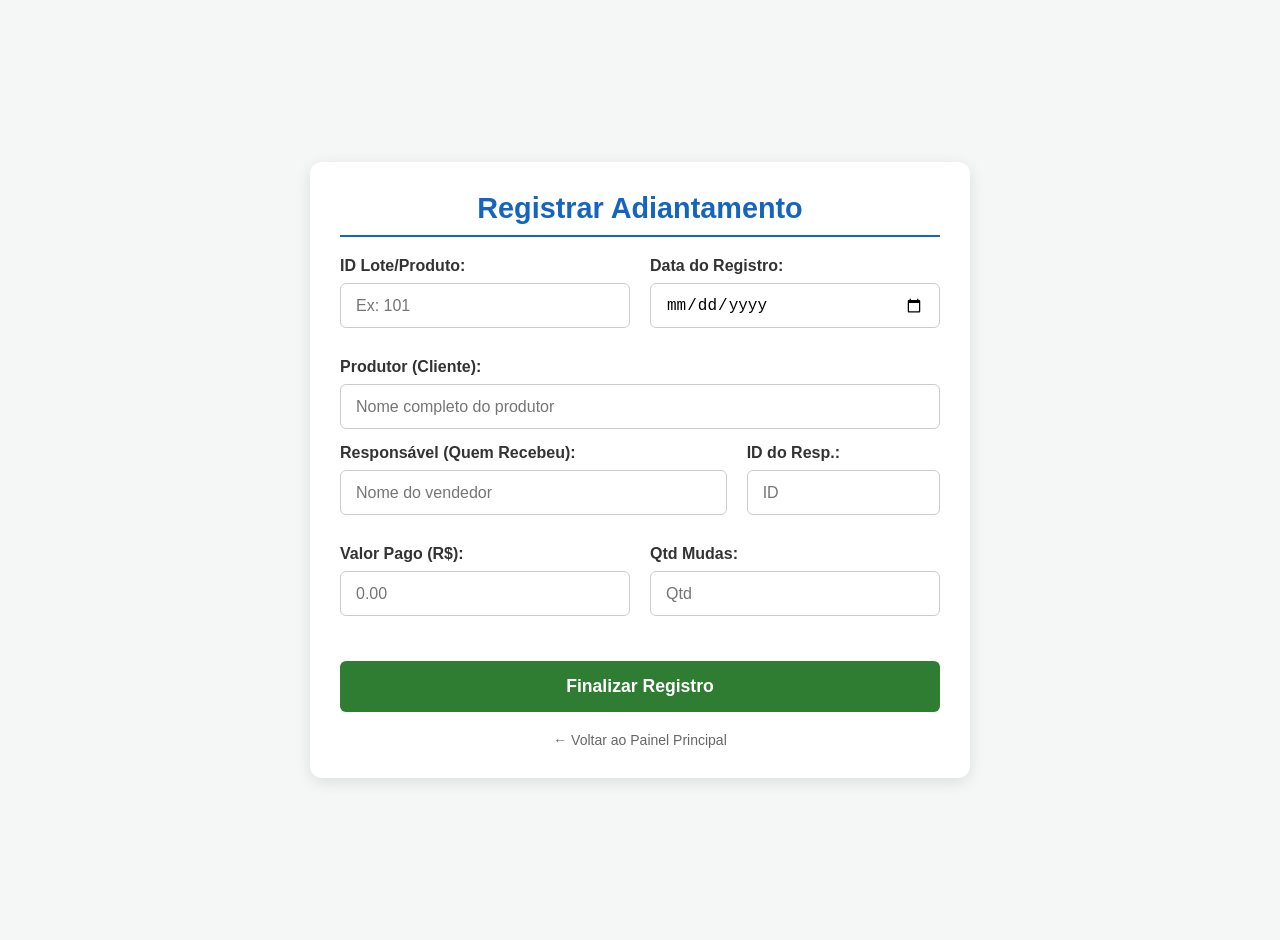
<file: src/main/resources/templates/adiantamento.html>
<!DOCTYPE html>
<html lang="pt-br" xmlns:th="http://www.thymeleaf.org">
<head>
    <meta charset="UTF-8">
    <meta name="viewport" content="width=device-width, initial-scale=1.0">
    <title>V-Agro - Registrar Adiantamento</title>
    <style>
        body { 
            font-family: 'Segoe UI', Roboto, sans-serif; 
            background-color: #f4f7f6; 
            margin: 0; 
            display: flex; 
            align-items: center; 
            justify-content: center; 
            min-height: 100vh; 
            padding: 20px;
        }
        .container { 
            width: 100%;
            max-width: 600px; 
            background: white; 
            padding: 30px; 
            border-radius: 12px; 
            box-shadow: 0 4px 15px rgba(0,0,0,0.1); 
        }
        h2 { 
            color: #1565c0; 
            text-align: center; 
            margin: 0 0 20px 0; 
            font-size: 1.8em; 
            border-bottom: 2px solid #1565c0;
            padding-bottom: 10px;
        }
        .form-row {
            display: flex;
            gap: 20px;
            margin-bottom: 15px;
        }
        .campo { 
            margin-bottom: 15px; 
            flex: 1;
        }
        label { 
            font-weight: bold; 
            display: block; 
            margin-bottom: 8px; 
            font-size: 1rem; 
            color: #333;
        }
        input { 
            width: 100%; 
            padding: 12px 15px; 
            border: 1px solid #ccc; 
            border-radius: 6px; 
            box-sizing: border-box;
            font-size: 1rem;
            height: 45px; 
            transition: border-color 0.3s;
        }
        input:focus {
            border-color: #1565c0;
            outline: none;
        }
        button { 
            width: 100%; 
            padding: 15px; 
            cursor: pointer; 
            border: none; 
            border-radius: 6px; 
            background-color: #2e7d32;
            color: white; 
            font-size: 1.1rem; 
            font-weight: bold; 
            margin-top: 15px; 
            transition: background 0.3s;
        }
        button:hover {
            background-color: #1b5e20;
        }
        .voltar { 
            display: block; 
            text-align: center; 
            margin-top: 20px; 
            text-decoration: none; 
            color: #666; 
            font-size: 14px; 
        }
        .voltar:hover {
            text-decoration: underline;
        }
        @media (max-width: 480px) {
            .form-row {
                flex-direction: column;
                gap: 0;
            }
        }
    </style>
</head>
<body>
    <div class="container">
        <h2>Registrar Adiantamento</h2>

        <form th:action="@{/salvarAdiantamento}" method="POST">
            <input type="hidden" name="tipo" value="PAGAMENTO_FINAL">

            <div class="form-row">
                <div class="campo">
                    <label>ID Lote/Produto:</label>
                    <input type="number" name="idProduto" placeholder="Ex: 101" required>
                </div>
                <div class="campo">
                    <label>Data do Registro:</label>
                    <input type="date" name="data" required>
                </div>
            </div>

            <div class="campo">
                <label>Produtor (Cliente):</label>
                <input type="text" name="nomeProdutor" placeholder="Nome completo do produtor" required>
            </div>

            <div class="form-row">
                <div class="campo" style="flex: 2;">
                    <label>Responsável (Quem Recebeu):</label>
                    <input type="text" name="nomeRecebeu" placeholder="Nome do vendedor" required>
                </div>
                <div class="campo" style="flex: 1;">
                    <label>ID do Resp.:</label>
                    <input type="number" name="idResponsavel" placeholder="ID" required>
                </div>
            </div>

            <div class="form-row">
                <div class="campo">
                    <label>Valor Pago (R$):</label>
                    <input type="number" step="0.01" name="valor" placeholder="0.00" required>
                </div>
                <div class="campo">
                    <label>Qtd Mudas:</label>
                    <input type="number" name="qtdMudas" placeholder="Qtd" required>
                </div>
            </div>

            <button type="submit">Finalizar Registro</button>
        </form>

        <a th:href="@{/menu}" class="voltar">← Voltar ao Painel Principal</a>
    </div>
</body>
</html>
</file>
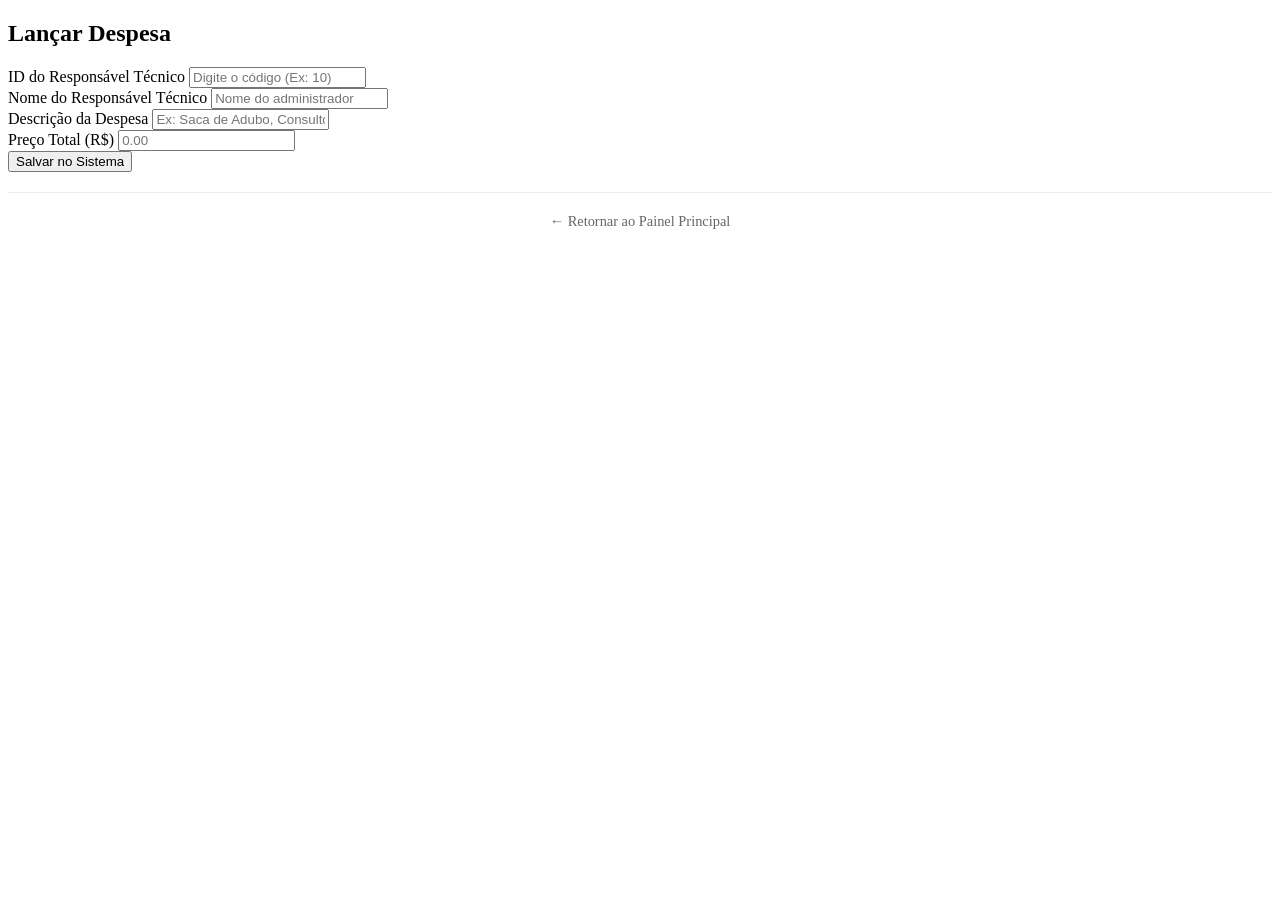
<file: src/main/resources/templates/despesas.html>
<!DOCTYPE html>
<html lang="pt-br" xmlns:th="http://www.thymeleaf.org">
<head>
    <meta charset="UTF-8">
    <meta name="viewport" content="width=device-width, initial-scale=1.0">
    <title>V-Agro - Lançamento de Despesa</title>
    <link rel="stylesheet" th:href="@{/css/form_despesas.css}">
</head>
<body>

    <div class="form-card">
        <h2>Lançar Despesa</h2>
        
        <form th:action="@{/salvar}" method="POST">
            <input type="hidden" name="tipo" value="DESPESA">

            <div class="form-group">
                <label for="idResponsavel">ID do Responsável Técnico</label>
                <input type="number" id="idResponsavel" name="idResponsavel" placeholder="Digite o código (Ex: 10)" required>
            </div>

            <div class="form-group">
                <label for="usuario">Nome do Responsável Técnico</label>
                <input type="text" id="usuario" name="usuario" placeholder="Nome do administrador" required>
            </div>

            <div class="form-group">
                <label for="nomeProduto">Descrição da Despesa</label>
                <input type="text" id="nomeProduto" name="nomeProduto" placeholder="Ex: Saca de Adubo, Consultoria" required>
            </div>

            <div class="form-group">
                <label for="preco">Preço Total (R$)</label>
                <input type="number" step="0.01" id="preco" name="preco" placeholder="0.00" required>
            </div>

            <button type="submit" class="btn-submit-agro">Salvar no Sistema</button>
        </form>

        <hr style="border: 0; border-top: 1px solid #eee; margin: 20px 0;">
        
        <a th:href="@{/menu}" class="voltar-link" style="display: block; text-align: center; text-decoration: none; color: #666; font-size: 0.9em;">
            ← Retornar ao Painel Principal
        </a>
    </div>

</body>
</html>
</file>
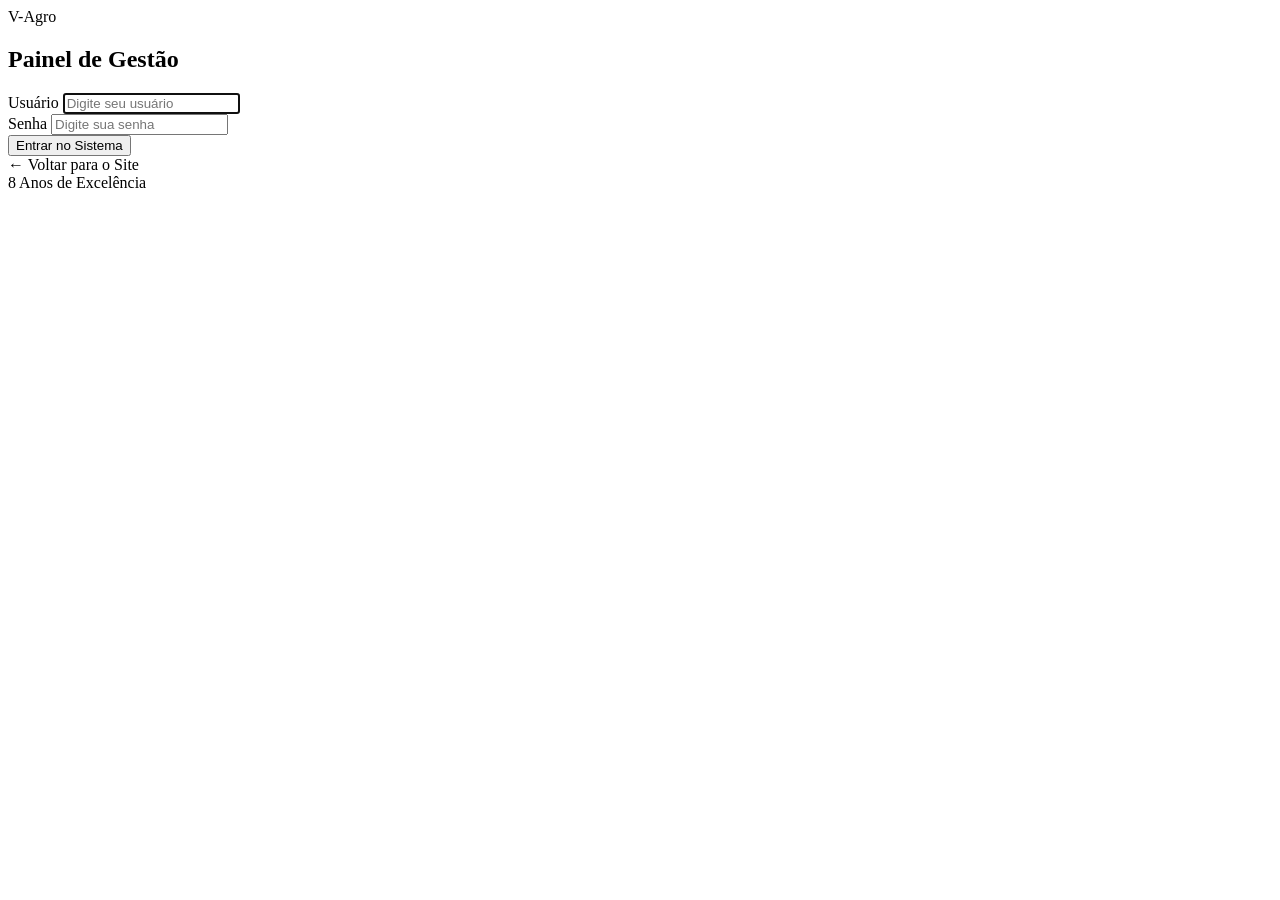
<file: src/main/resources/templates/login.html>
<!DOCTYPE html>
<html lang="pt-br" xmlns:th="http://www.thymeleaf.org">
<head>
    <meta charset="UTF-8">
    <meta name="viewport" content="width=device-width, initial-scale=1.0">
    <title>Login | V-Agro Serviços</title>
    <link rel="stylesheet" th:href="@{/css/login_style.css}">
</head>
<body>

    <div class="login-container">
        <div class="brand-logo">V-Agro</div>
        <div class="login-header">
            <h2>Painel de Gestão</h2>
        </div>

        <form th:action="@{/login}" method="post">
            <div class="form-group">
                <label for="username">Usuário</label>
                <input type="text" id="username" name="username" placeholder="Digite seu usuário" required autofocus>
            </div>
            
            <div class="form-group">
                <label for="password">Senha</label>
                <input type="password" id="password" name="password" placeholder="Digite sua senha" required>
            </div>

            <button type="submit" class="btn-login">Entrar no Sistema</button>
        </form>

        <a th:href="@{/}" class="back-link">← Voltar para o Site</a>
        
        <div class="v-agro-badge">8 Anos de Excelência</div>
    </div>

</body>
</html>
</file>
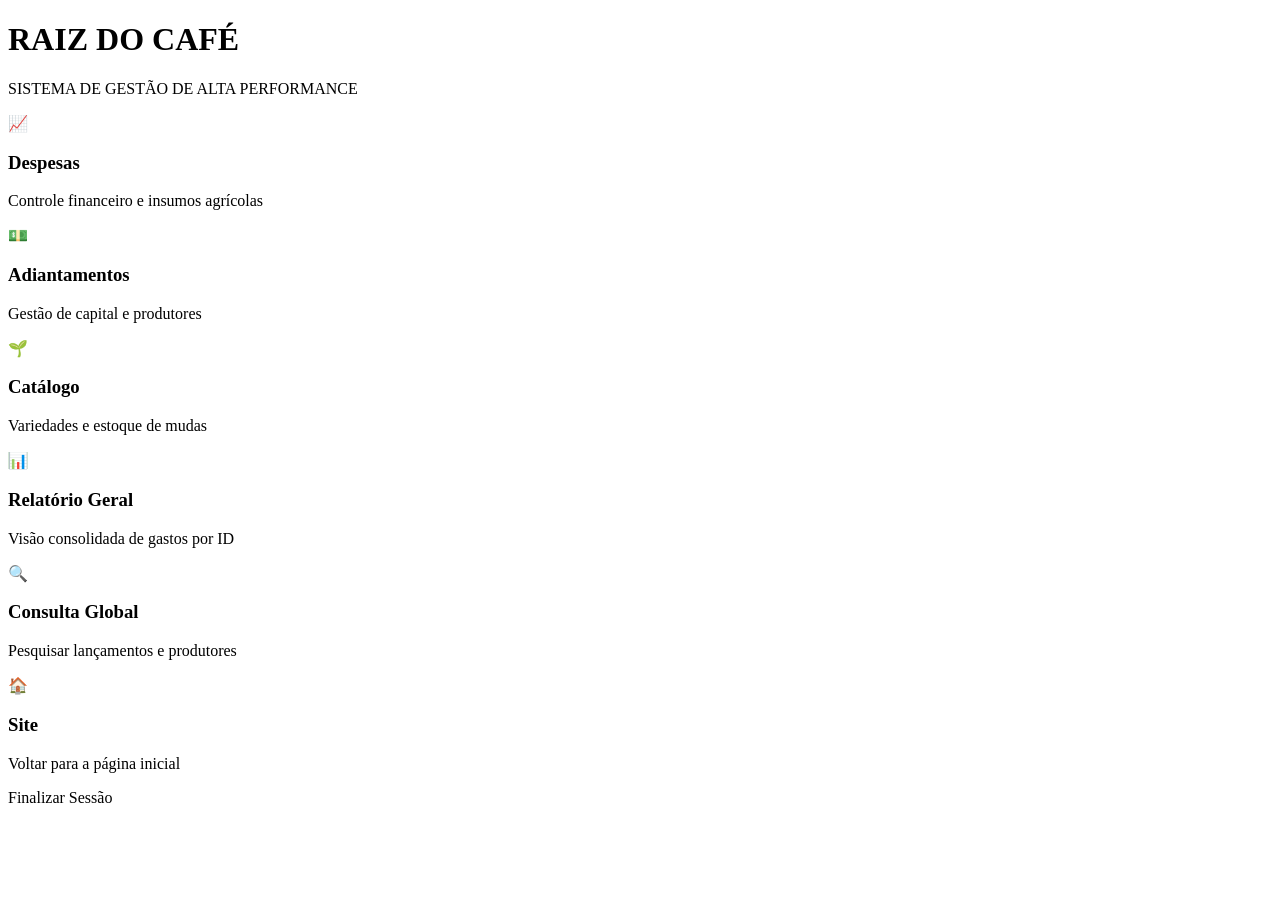
<file: src/main/resources/templates/menu.html>
<!DOCTYPE html>
<html lang="pt-br" xmlns:th="http://www.thymeleaf.org">
<head>
    <meta charset="UTF-8">
    <meta name="viewport" content="width=device-width, initial-scale=1.0">
    <title>Dashboard Especialista - Raiz do Café</title>
    
    <link rel="stylesheet" th:href="@{/css/especialista.css}">
    
    <link href="https://fonts.googleapis.com/css2?family=Montserrat:wght@300;700&display=swap" rel="stylesheet">
</head>
<body>

    <div class="main-container">
        <header class="header-pro">
            <h1>RAIZ DO <span>CAFÉ</span></h1>
            <p>SISTEMA DE GESTÃO DE ALTA PERFORMANCE</p>
        </header>

        <div class="nav-grid">
            <a th:href="@{/despesas}" class="glass-card">
                <span class="card-icon">📈</span>
                <h3>Despesas</h3>
                <p>Controle financeiro e insumos agrícolas</p>
            </a>

            <a th:href="@{/adiantamento}" class="glass-card">
                <span class="card-icon">💵</span>
                <h3>Adiantamentos</h3>
                <p>Gestão de capital e produtores</p>
            </a>

            <a th:href="@{/mudas}" class="glass-card">
                <span class="card-icon">🌱</span>
                <h3>Catálogo</h3>
                <p>Variedades e estoque de mudas</p>
            </a>

            <a th:href="@{/relatorio-geral}" class="glass-card" style="background: rgba(46, 125, 50, 0.2);">
                <span class="card-icon">📊</span>
                <h3>Relatório Geral</h3>
                <p>Visão consolidada de gastos por ID</p>
            </a>

            <a th:href="@{/pesquisa}" class="glass-card">
                <span class="card-icon">🔍</span>
                <h3>Consulta Global</h3>
                <p>Pesquisar lançamentos e produtores</p>
            </a>

            <a th:href="@{/}" class="glass-card">
                <span class="card-icon">🏠</span>
                <h3>Site</h3>
                <p>Voltar para a página inicial</p>
            </a>
        </div>

        <div class="logout-box">
            <a th:href="@{/logout}" class="btn-exit-pro">Finalizar Sessão</a>
        </div>
    </div>

</body>
</html>
</file>
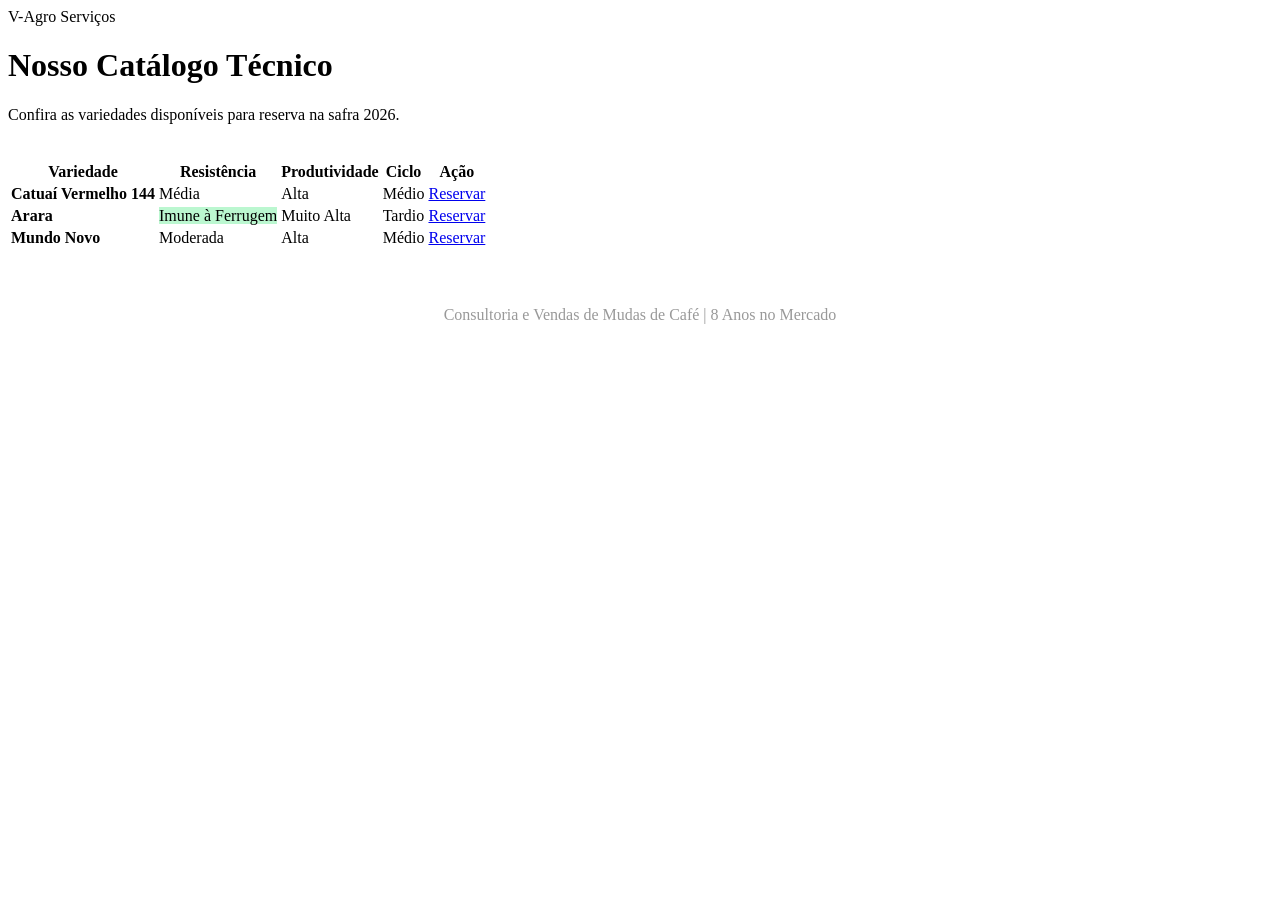
<file: src/main/resources/templates/mudas.html>
<!DOCTYPE html>
<html lang="pt-br" xmlns:th="http://www.thymeleaf.org">
<head>
    <meta charset="UTF-8">
    <title>Catálogo V-Agro | 8 Anos de Excelência</title>
    <link rel="stylesheet" th:href="@{/css/clean_agro.css}">
    <link rel="stylesheet" th:href="@{/css/catalogo_tabela.css}">
</head>
<body>

    <header class="header-nav">
        <div class="logo-brand">V-Agro <span>Serviços</span></div>
        <div class="menu-lines" onclick="window.location.href='/'">
            <div></div><div></div><div></div>
        </div>
    </header>

    <div class="hero-white" style="padding-bottom: 20px;">
        <h1>Nosso <span>Catálogo Técnico</span></h1>
        <p>Confira as variedades disponíveis para reserva na safra 2026.</p>
    </div>

    <div class="table-container">
        <table>
            <thead>
                <tr>
                    <th>Variedade</th>
                    <th>Resistência</th>
                    <th>Produtividade</th>
                    <th>Ciclo</th>
                    <th>Ação</th>
                </tr>
            </thead>
            <tbody>
                <tr>
                    <td><strong>Catuaí Vermelho 144</strong></td>
                    <td><span class="status-badge status-resistencia">Média</span></td>
                    <td>Alta</td>
                    <td>Médio</td>
                    <td><a href="https://wa.me/numero" class="btn-table-reserve">Reservar</a></td>
                </tr>
                <tr>
                    <td><strong>Arara</strong></td>
                    <td><span class="status-badge status-resistencia" style="background:#bbf7d0">Imune à Ferrugem</span></td>
                    <td>Muito Alta</td>
                    <td>Tardio</td>
                    <td><a href="https://wa.me/numero" class="btn-table-reserve">Reservar</a></td>
                </tr>
                <tr>
                    <td><strong>Mundo Novo</strong></td>
                    <td><span class="status-badge status-resistencia">Moderada</span></td>
                    <td>Alta</td>
                    <td>Médio</td>
                    <td><a href="https://wa.me/numero" class="btn-table-reserve">Reservar</a></td>
                </tr>
            </tbody>
        </table>
    </div>

    <footer style="text-align: center; padding: 40px; color: #999;">
        <p>Consultoria e Vendas de Mudas de Café | 8 Anos no Mercado</p>
    </footer>

</body>
</html>
</file>
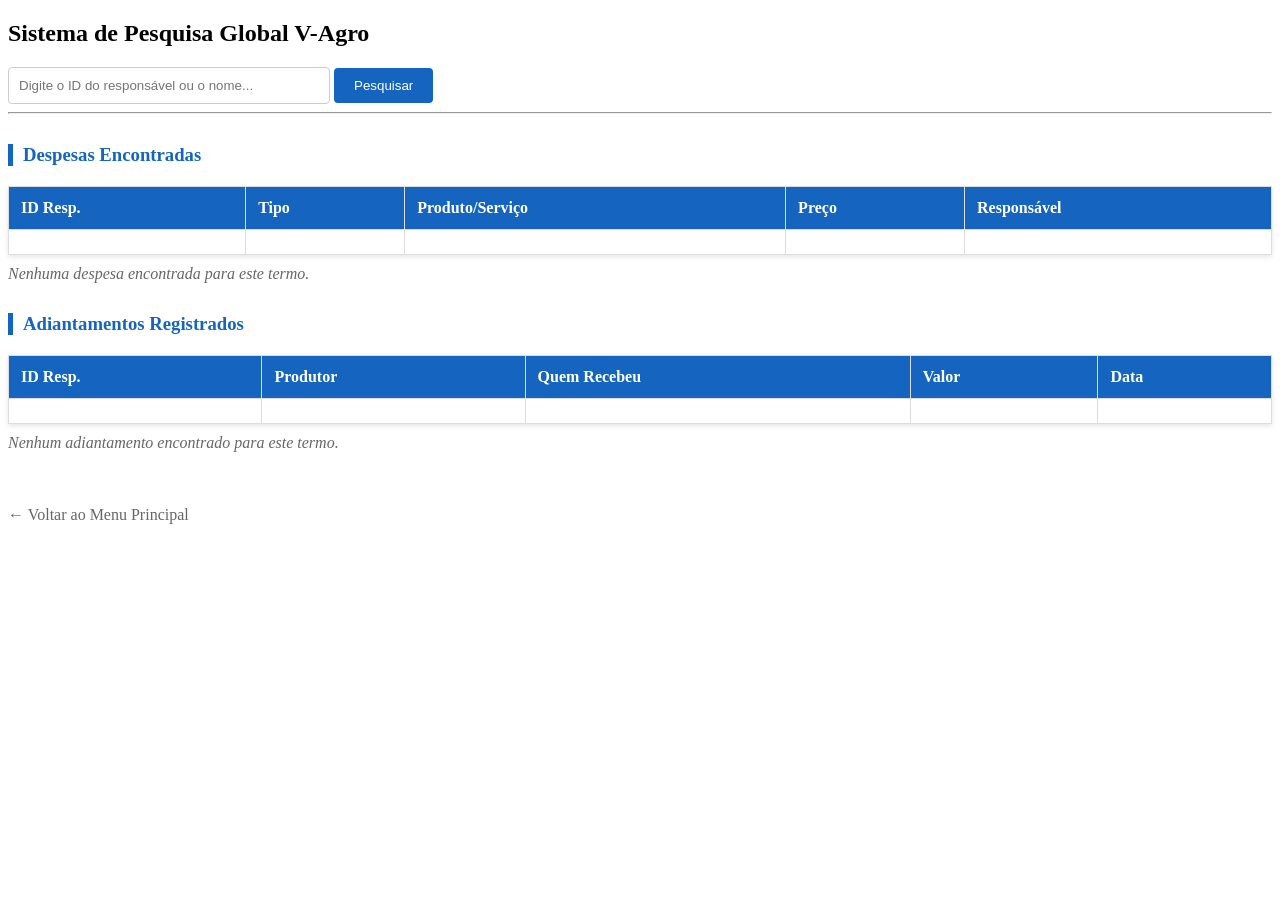
<file: src/main/resources/templates/pesquisa.html>
<!DOCTYPE html>
<html xmlns:th="http://www.thymeleaf.org">
<head>
    <meta charset="UTF-8">
    <title>Pesquisa V-Agro</title>
    <link rel="stylesheet" th:href="@{/css/estilo.css}">
    <style>
        table { width: 100%; border-collapse: collapse; margin-top: 20px; box-shadow: 0 2px 5px rgba(0,0,0,0.1); }
        th, td { padding: 12px; text-align: left; border: 1px solid #ddd; }
        th { background-color: #1565c0; color: white; font-weight: bold; }
        tr:nth-child(even) { background-color: #f9f9f9; }
        tr:hover { background-color: #f1f1f1; }
        .no-results { color: #666; font-style: italic; margin-top: 10px; }
        .section-title { color: #1565c0; border-left: 5px solid #1565c0; padding-left: 10px; margin-top: 30px; }
    </style>
</head>
<body>

    <h2>Sistema de Pesquisa Global V-Agro</h2>

    <form th:action="@{/pesquisa}" method="get">
        <input type="text" name="termo" th:value="${termoDigitado}" 
               placeholder="Digite o ID do responsável ou o nome..." 
               style="padding: 10px; width: 300px; border-radius: 4px; border: 1px solid #ccc;">
        <button type="submit" style="padding: 10px 20px; background-color: #1565c0; color: white; border: none; border-radius: 4px; cursor: pointer;">
            Pesquisar
        </button>
    </form>

    <hr>

    <div th:if="${resultadosLancamentos != null}">
        <h3 class="section-title">Despesas Encontradas</h3>
        <table th:if="${not #lists.isEmpty(resultadosLancamentos)}">
            <thead>
                <tr>
                    <th>ID Resp.</th>
                    <th>Tipo</th>
                    <th>Produto/Serviço</th>
                    <th>Preço</th>
                    <th>Responsável</th>
                </tr>
            </thead>
            <tbody>
                <tr th:each="l : ${resultadosLancamentos}">
                    <td th:text="${l.idResponsavel}"></td>
                    <td th:text="${l.tipo}"></td>
                    <td th:text="${l.nomeProduto}"></td>
                    <td th:text="${#numbers.formatCurrency(l.preco)}"></td>
                    <td th:text="${l.usuarioNome}"></td>
                </tr>
            </tbody>
        </table>
        <p class="no-results" th:if="${#lists.isEmpty(resultadosLancamentos)}">Nenhuma despesa encontrada para este termo.</p>
    </div>

    <div th:if="${resultadosAdiantamentos != null}">
        <h3 class="section-title">Adiantamentos Registrados</h3>
        <table th:if="${not #lists.isEmpty(resultadosAdiantamentos)}">
            <thead>
                <tr>
                    <th>ID Resp.</th>
                    <th>Produtor</th>
                    <th>Quem Recebeu</th>
                    <th>Valor</th>
                    <th>Data</th>
                </tr>
            </thead>
            <tbody>
                <tr th:each="a : ${resultadosAdiantamentos}">
                    <td th:text="${a.idResponsavel}"></td>
                    <td th:text="${a.nomeProdutor}"></td>
                    <td th:text="${a.nomeRecebeu}"></td>
                    <td th:text="${#numbers.formatCurrency(a.valor)}"></td>
                    <td th:text="${a.data}"></td>
                </tr>
            </tbody>
        </table>
        <p class="no-results" th:if="${#lists.isEmpty(resultadosAdiantamentos)}">Nenhum adiantamento encontrado para este termo.</p>
    </div>

    <br>
    <div style="margin-top: 20px;">
        <a th:href="@{/menu}" style="text-decoration: none; color: #666;">← Voltar ao Menu Principal</a>
    </div>

</body>
</html>
</file>
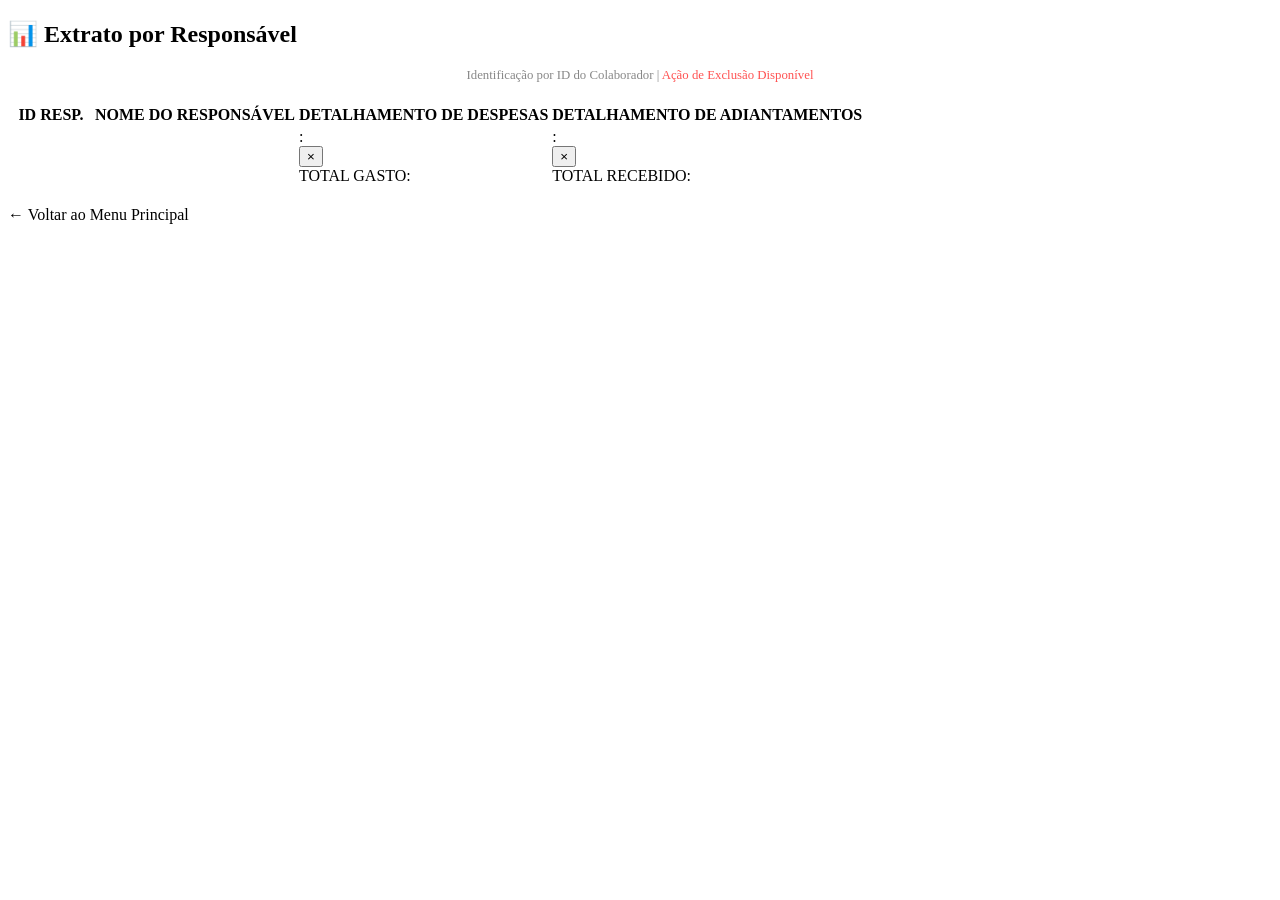
<file: src/main/resources/templates/relatorio_geral.html>
<!DOCTYPE html>
<html lang="pt-br" xmlns:th="http://www.thymeleaf.org">
<head>
    <meta charset="UTF-8">
    <meta name="viewport" content="width=device-width, initial-scale=1.0">
    <title>Relatório Consolidado - V-Agro</title>
    
    <link rel="stylesheet" th:href="@{/css/relatorio.css}">
    
    <link href="https://fonts.googleapis.com/css2?family=Montserrat:wght@300;700&display=swap" rel="stylesheet">
</head>
<body>

    <div class="card-relatorio">
        <header>
            <h2>📊 Extrato por Responsável</h2>
            <p style="text-align: center; color: #888; font-size: 0.8em; margin-bottom: 20px;">
                Identificação por ID do Colaborador | <span style="color: #ff5252;">Ação de Exclusão Disponível</span>
            </p>
        </header>
        
        <table>
            <thead>
                <tr>
                    <th style="width: 80px;">ID RESP.</th>
                    <th>NOME DO RESPONSÁVEL</th>
                    <th>DETALHAMENTO DE DESPESAS</th>
                    <th>DETALHAMENTO DE ADIANTAMENTOS</th>
                </tr>
            </thead>
            <tbody>
                <tr th:each="id : ${ids}">
                    <td class="id-badge">
                        <span th:text="${id}"></span>
                    </td>
                    
                    <td class="nome-destaque" th:text="${nomesMap.get(id)}"></td>
                    
                    <td class="detalhes-td">
                        <div class="lista-itens">
                            <div th:each="despesa : ${detalhesDespesas.get(id)}" class="item-linha">
                                <div>
                                    <span th:text="${despesa.nomeProduto}"></span>:
                                    <span class="v-despesa" th:text="${#numbers.formatCurrency(despesa.preco)}"></span>
                                </div>
                                <form th:action="@{/excluir-despesa}" method="post" style="display:inline;">
                                    <input type="hidden" name="id" th:value="${despesa.id}">
                                    <button type="submit" class="btn-delete" 
                                            onclick="return confirm('Confirmar a exclusão desta despesa?')">×</button>
                                </form>
                            </div>
                            <div class="total-linha t-despesa" th:if="${not #lists.isEmpty(detalhesDespesas.get(id))}">
                                <span>TOTAL GASTO:</span>
                                <span th:text="${#numbers.formatCurrency(somaDespesas.getOrDefault(id, 0.0))}"></span>
                            </div>
                        </div>
                    </td>

                    <td class="detalhes-td">
                        <div class="lista-itens">
                            <div th:each="adiant : ${detalhesAdiantamentos.get(id)}" class="item-linha">
                                <div>
                                    <span th:text="${adiant.data != null ? adiant.data : 'Adiantamento'}"></span>:
                                    <span class="v-adiant" th:text="${#numbers.formatCurrency(adiant.valor)}"></span>
                                </div>
                                <form th:action="@{/excluir-adiantamento}" method="post" style="display:inline;">
                                    <input type="hidden" name="id" th:value="${adiant.id}">
                                    <button type="submit" class="btn-delete" 
                                            onclick="return confirm('Deseja remover este adiantamento?')">×</button>
                                </form>
                            </div>
                            <div class="total-linha t-adiant" th:if="${not #lists.isEmpty(detalhesAdiantamentos.get(id))}">
                                <span>TOTAL RECEBIDO:</span>
                                <span th:text="${#numbers.formatCurrency(somaAdiantamentos.getOrDefault(id, 0.0))}"></span>
                            </div>
                        </div>
                    </td>
                </tr>
            </tbody>
        </table>

        <div class="footer-btn">
            <br>
            <a th:href="@{/menu}" class="btn-voltar">← Voltar ao Menu Principal</a>
        </div>
    </div>

</body>
</html>
</file>
